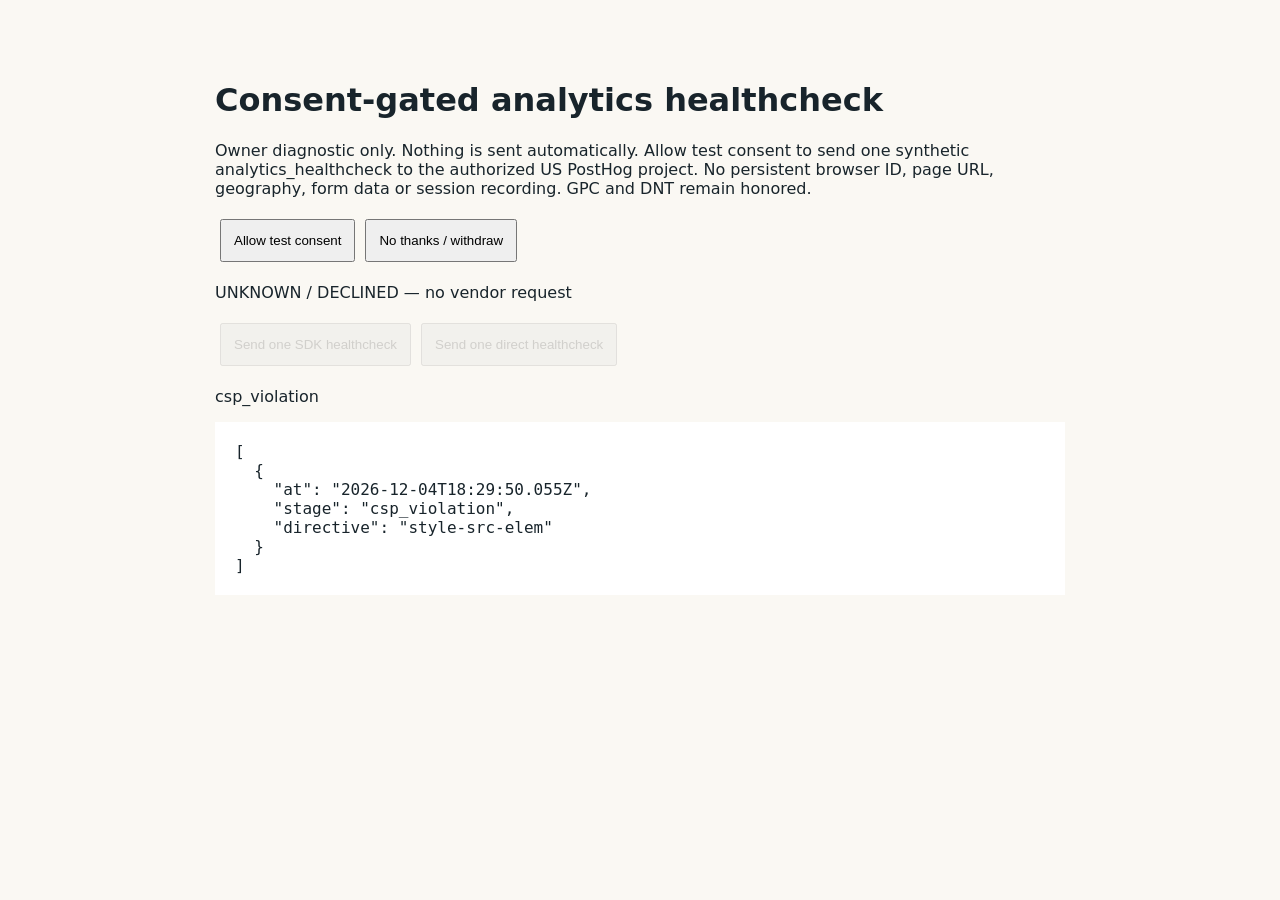
<file: index.html>
<!doctype html><html lang="en"><meta charset="utf-8"><meta name="viewport" content="width=device-width,initial-scale=1"><meta name="robots" content="noindex,nofollow"><meta http-equiv="Content-Security-Policy" content="default-src 'self'; script-src 'self'; connect-src https://us.i.posthog.com; style-src 'self'; img-src 'self'; frame-src 'none'; form-action 'none'; base-uri 'none'; object-src 'none'"><title>Consent-gated analytics healthcheck</title><link rel="stylesheet" href="style.css?v=ebe20bc54f5b"><h1>Consent-gated analytics healthcheck</h1><p>Owner diagnostic only. Nothing is sent automatically. Allow test consent to send one synthetic analytics_healthcheck to the authorized US PostHog project. No persistent browser ID, page URL, geography, form data or session recording. GPC and DNT remain honored.</p><button id="allow">Allow test consent</button><button id="decline">No thanks / withdraw</button><p id="state" role="status">UNKNOWN — no vendor request</p><button id="sdk" disabled>Send one SDK healthcheck</button><button id="direct" disabled>Send one direct healthcheck</button><p id="latest" role="status">No requests</p><pre id="result">[]</pre><script type="module" src="probe.mjs?v=c265fe7a8fae"></script></html>
</file>
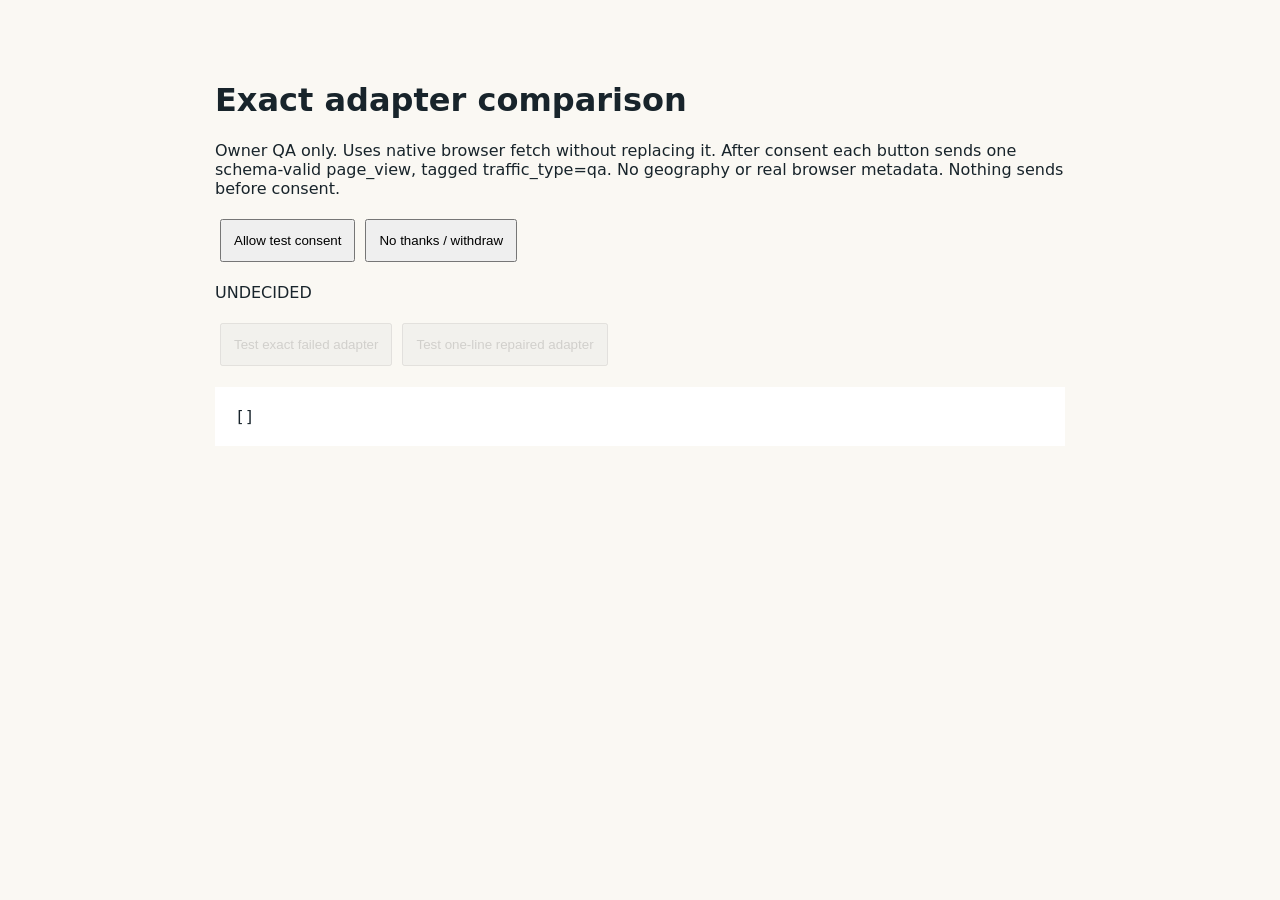
<file: adapter/index.html>
<!doctype html><html lang="en"><meta charset="utf-8"><meta name="viewport" content="width=device-width,initial-scale=1"><meta name="robots" content="noindex,nofollow"><meta http-equiv="Content-Security-Policy" content="default-src 'self'; script-src 'self'; connect-src https://us.i.posthog.com; style-src 'self'; img-src 'self'; frame-src 'none'; form-action 'none'; base-uri 'none'; object-src 'none'"><title>Exact adapter comparison</title><link rel="stylesheet" href="../style.css?v=ebe20bc54f5b"><h1>Exact adapter comparison</h1><p>Owner QA only. Uses native browser fetch without replacing it. After consent each button sends one schema-valid page_view, tagged traffic_type=qa. No geography or real browser metadata. Nothing sends before consent.</p><button id="allow">Allow test consent</button><button id="deny">No thanks / withdraw</button><p id="state">UNKNOWN</p><button id="failed" disabled>Test exact failed adapter</button><button id="fixed" disabled>Test one-line repaired adapter</button><pre id="result">[]</pre><script type="module" src="comparison.mjs?v=0feb4562ab7c"></script></html>
</file>
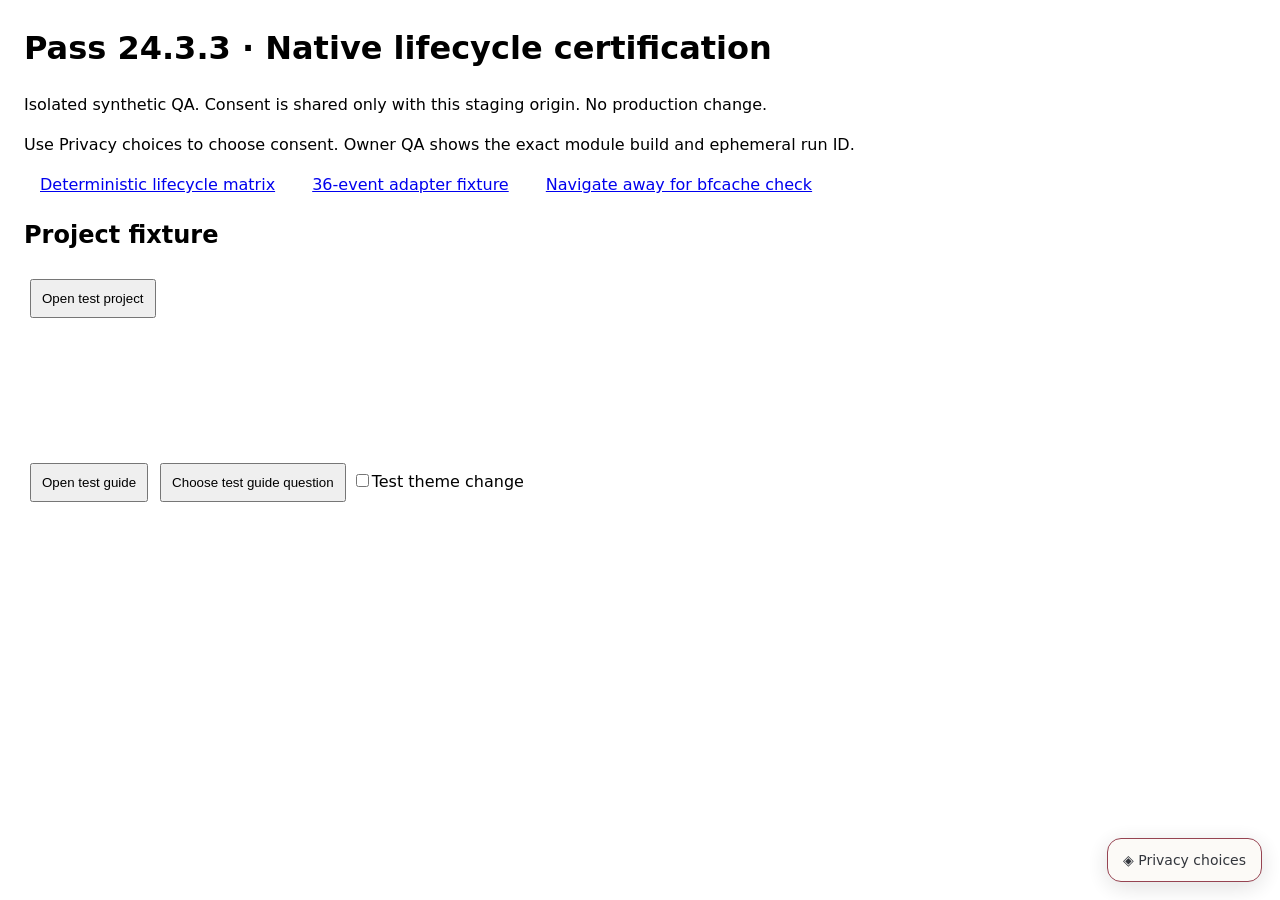
<file: pass24-3-3/index.html>
<!doctype html><html lang="en"><head><meta charset="utf-8"><meta name="viewport" content="width=device-width,initial-scale=1"><meta name="robots" content="noindex,nofollow"><meta http-equiv="Content-Security-Policy" content="default-src 'self'; script-src 'self' 'sha256-zzDlS6zwEpI/Pa0RUGmyAq8GEkHFJCpV84qhSrlPkZ0='; style-src 'self' 'unsafe-inline'; img-src 'self'; font-src 'self'; connect-src https://us.i.posthog.com; frame-src 'none'; form-action 'none'; base-uri 'none'; object-src 'none'"><title>Pass 24.3.3 · Native lifecycle certification</title><link rel="stylesheet" href="assets/analytics/privacy.css?v=3fa11e3c1a5e"><style>body{font:16px/1.5 system-ui;margin:24px;max-width:950px}button,a{margin:6px;padding:10px}p{overflow-wrap:anywhere}section{min-height:240px}</style></head><body><h1>Pass 24.3.3 · Native lifecycle certification</h1><p>Isolated synthetic QA. Consent is shared only with this staging origin. No production change.</p><p>Use Privacy choices to choose consent. Owner QA shows the exact module build and ephemeral run ID.</p><p><a href="matrix.html">Deterministic lifecycle matrix</a> <a href="coverage.html">36-event adapter fixture</a> <a href="away.html">Navigate away for bfcache check</a></p><section id="portfolio"><h2>Project fixture</h2><button data-project-detail="trustai">Open test project</button></section><button id="guide-launcher">Open test guide</button><button data-guide-topic="best">Choose test guide question</button><label><input id="toggle-dark-mode" type="checkbox">Test theme change</label><script type="module" src="assets/analytics/site.mjs?v=ecf9c6dd3e37"></script></body></html>
</file>
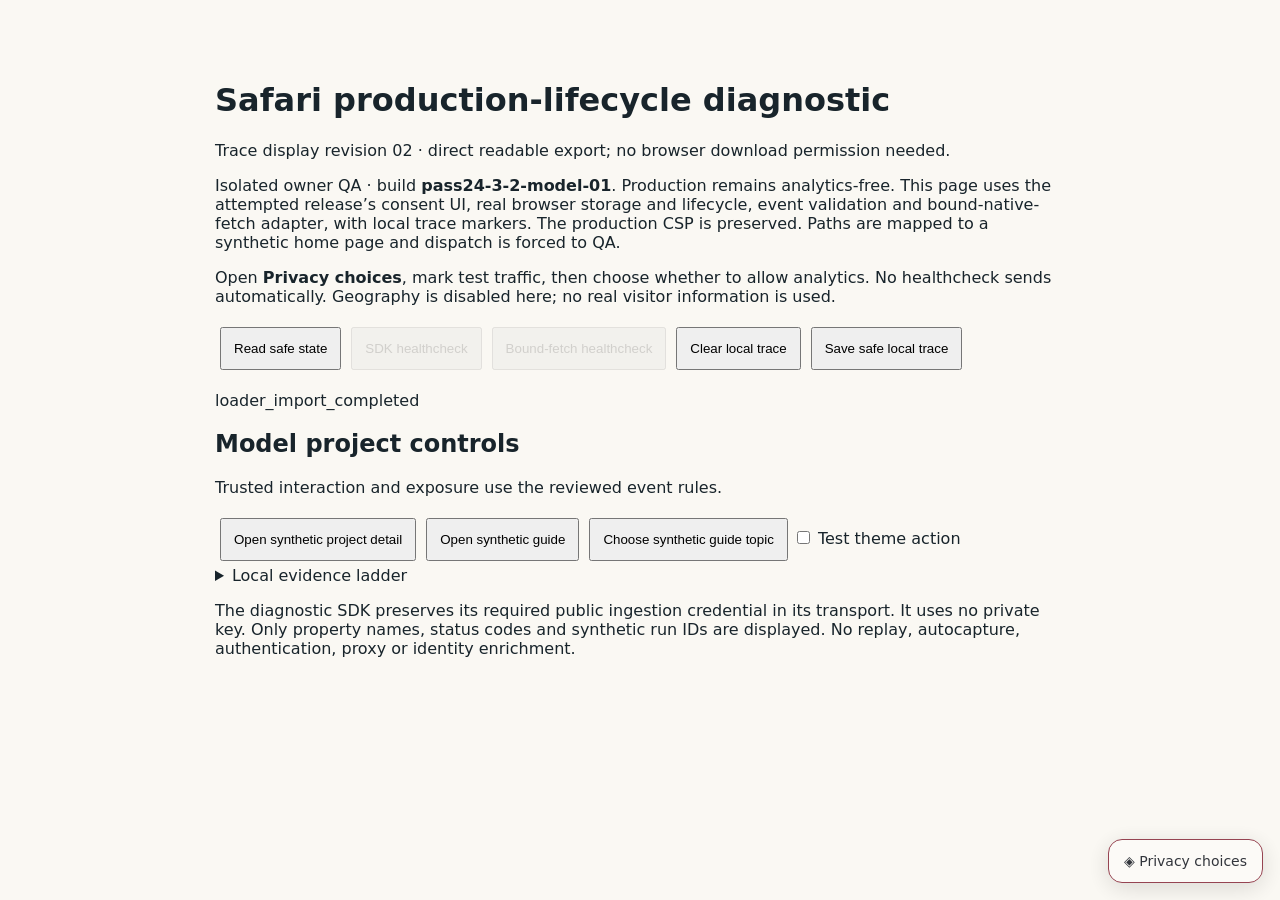
<file: safari-diagnostic/index.html>
<!doctype html><html lang="en"><head><meta charset="utf-8"><meta name="viewport" content="width=device-width, initial-scale=1"><meta name="robots" content="noindex,nofollow">
<meta http-equiv="Content-Security-Policy" content="default-src 'self'; script-src 'self' 'sha256-zzDlS6zwEpI/Pa0RUGmyAq8GEkHFJCpV84qhSrlPkZ0='; style-src 'self' 'unsafe-inline'; img-src 'self'; font-src 'self'; connect-src https://us.i.posthog.com; frame-src 'none'; form-action 'none'; base-uri 'none'; object-src 'none'">
<title>Safari production-lifecycle diagnostic — isolated QA</title><link rel="stylesheet" href="../style.css"><link rel="stylesheet" href="./privacy.css?v=d61e321c906f"></head><body>
<main><h1>Safari production-lifecycle diagnostic</h1><p>Trace display revision 02 · direct readable export; no browser download permission needed.</p><p>Isolated owner QA · build <strong>pass24-3-2-model-01</strong>. Production remains analytics-free. This page uses the attempted release’s consent UI, real browser storage and lifecycle, event validation and bound-native-fetch adapter, with local trace markers. The production CSP is preserved. Paths are mapped to a synthetic home page and dispatch is forced to QA.</p>
<p>Open <strong>Privacy choices</strong>, mark test traffic, then choose whether to allow analytics. No healthcheck sends automatically. Geography is disabled here; no real visitor information is used.</p>
<div class="controls"><button id="snapshot">Read safe state</button><button id="sdk-health" disabled>SDK healthcheck</button><button id="direct-health" disabled>Bound-fetch healthcheck</button><button id="clear-trace">Clear local trace</button><button id="save-trace">Save safe local trace</button></div>
<p id="latest" role="status">Loading</p>
<section id="portfolio"><h2>Model project controls</h2><p>Trusted interaction and exposure use the reviewed event rules.</p><button data-project-detail="gdsc">Open synthetic project detail</button><button id="guide-launcher">Open synthetic guide</button><button data-guide-topic="projects">Choose synthetic guide topic</button><label><input id="toggle-dark-mode" type="checkbox"> Test theme action</label></section>
<details><summary>Local evidence ladder</summary><div id="trace" aria-live="polite"></div></details>
<p>The diagnostic SDK preserves its required public ingestion credential in its transport. It uses no private key. Only property names, status codes and synthetic run IDs are displayed. No replay, autocapture, authentication, proxy or identity enrichment.</p></main><script type="module" src="./diagnostic.mjs?v=c44a4e4770ba"></script></body></html>
</file>
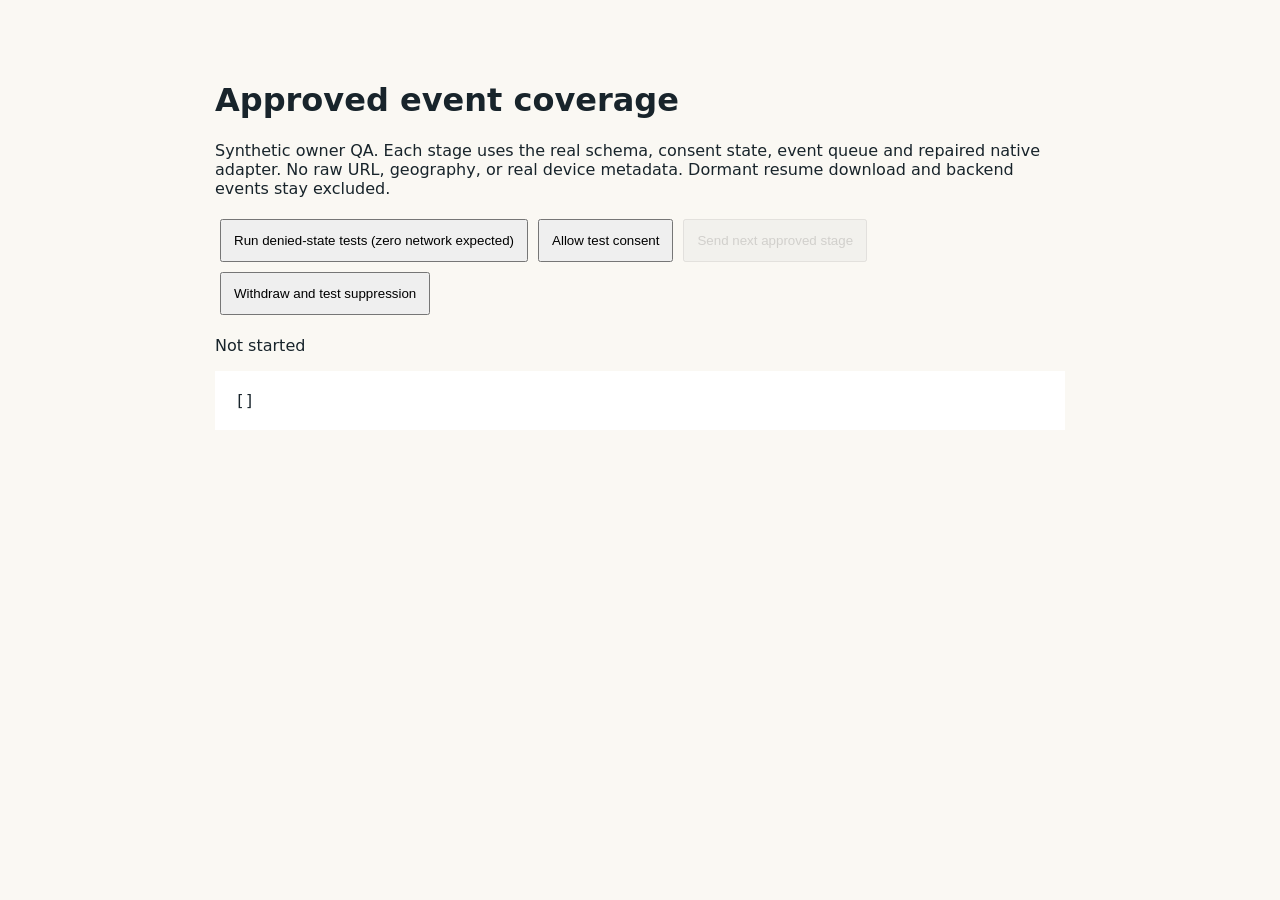
<file: adapter/coverage.html>
<!doctype html><html lang="en"><meta charset="utf-8"><meta name="viewport" content="width=device-width,initial-scale=1"><meta name="robots" content="noindex,nofollow"><meta http-equiv="Content-Security-Policy" content="default-src 'self'; script-src 'self'; connect-src https://us.i.posthog.com; style-src 'self'; img-src 'self'; frame-src 'none'; form-action 'none'; base-uri 'none'; object-src 'none'"><title>Approved event coverage</title><link rel="stylesheet" href="../style.css?v=ebe20bc54f5b"><h1>Approved event coverage</h1><p>Synthetic owner QA. Each stage uses the real schema, consent state, event queue and repaired native adapter. No raw URL, geography, or real device metadata. Dormant resume download and backend events stay excluded.</p><button id="consent-tests">Run denied-state tests (zero network expected)</button><button id="allow">Allow test consent</button><button id="next" disabled>Send next approved stage</button><button id="withdraw">Withdraw and test suppression</button><p id="stage" role="status">Not started</p><pre id="result">[]</pre><script type="module" src="coverage.mjs?v=0cb049ff36b8"></script></html>
</file>
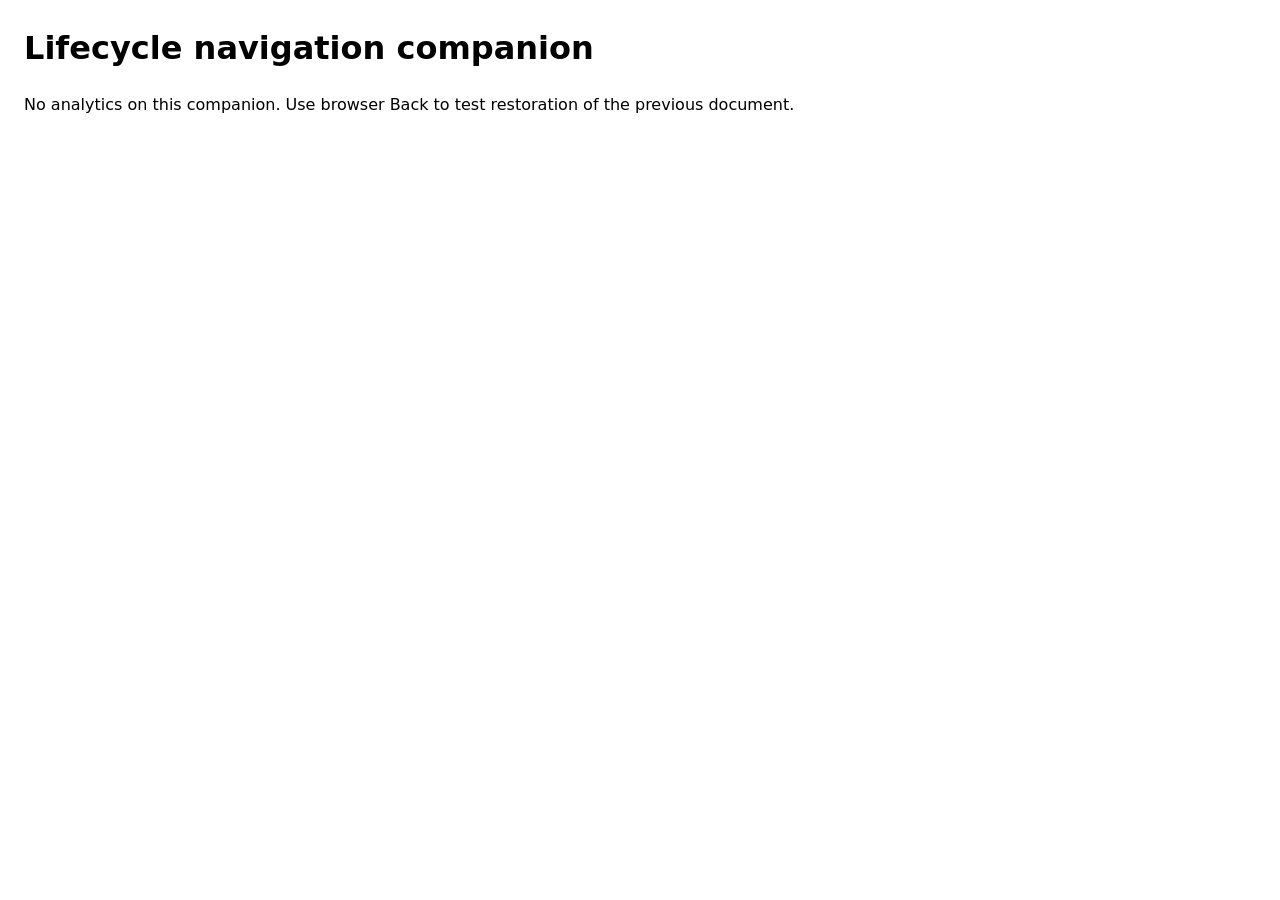
<file: pass24-3-3/away.html>
<!doctype html><html lang="en"><head><meta charset="utf-8"><meta name="viewport" content="width=device-width,initial-scale=1"><meta name="robots" content="noindex,nofollow"><meta http-equiv="Content-Security-Policy" content="default-src 'self'; script-src 'self' 'sha256-zzDlS6zwEpI/Pa0RUGmyAq8GEkHFJCpV84qhSrlPkZ0='; style-src 'self' 'unsafe-inline'; img-src 'self'; font-src 'self'; connect-src https://us.i.posthog.com; frame-src 'none'; form-action 'none'; base-uri 'none'; object-src 'none'"><title>Lifecycle navigation companion</title><link rel="stylesheet" href="assets/analytics/privacy.css?v=3fa11e3c1a5e"><style>body{font:16px/1.5 system-ui;margin:24px;max-width:950px}button,a{margin:6px;padding:10px}p{overflow-wrap:anywhere}section{min-height:240px}</style></head><body><h1>Lifecycle navigation companion</h1><p>No analytics on this companion. Use browser Back to test restoration of the previous document.</p><script type="module" src="noop.mjs?v=f56bcecde86a"></script></body></html>
</file>
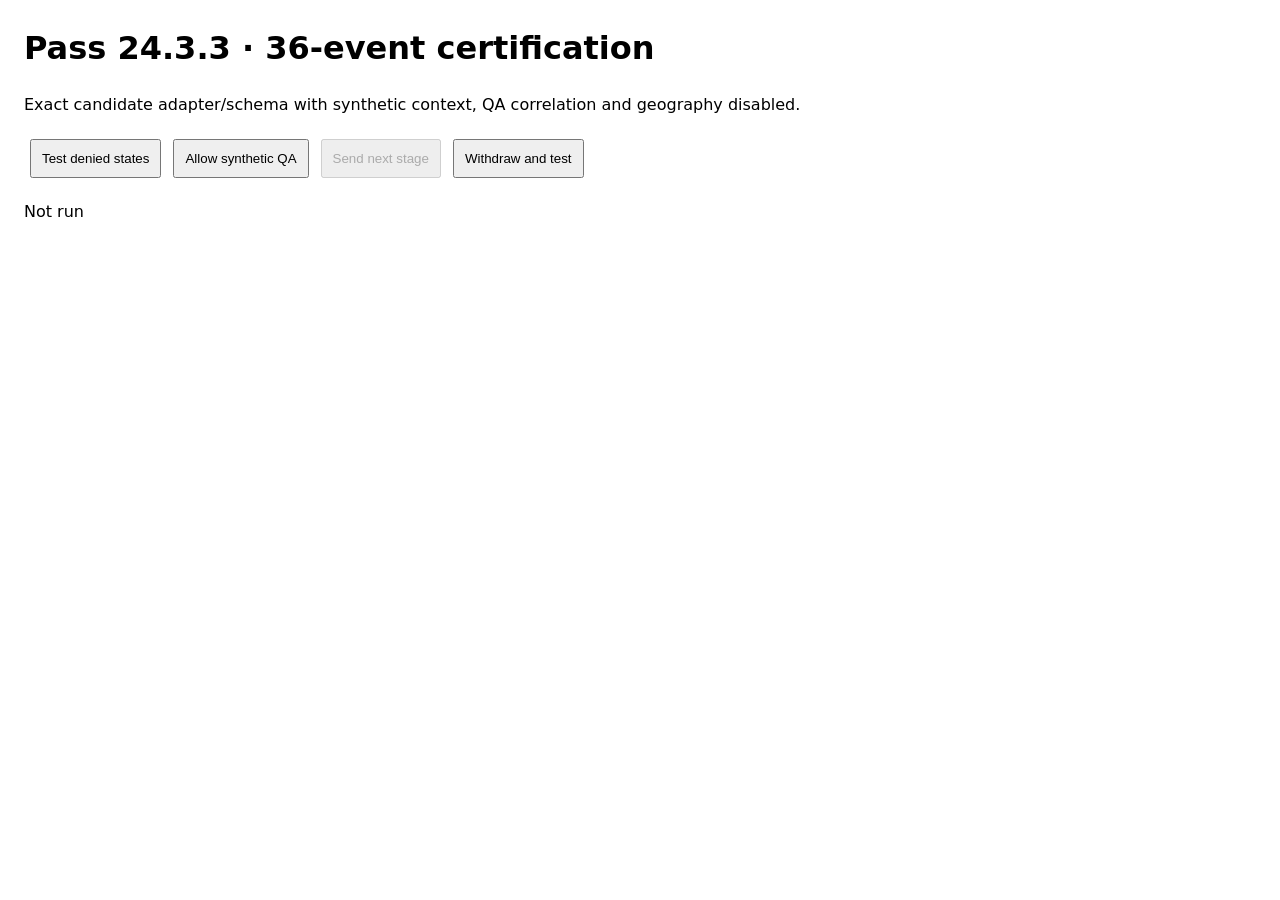
<file: pass24-3-3/coverage.html>
<!doctype html><html lang="en"><head><meta charset="utf-8"><meta name="viewport" content="width=device-width,initial-scale=1"><meta name="robots" content="noindex,nofollow"><meta http-equiv="Content-Security-Policy" content="default-src 'self'; script-src 'self' 'sha256-zzDlS6zwEpI/Pa0RUGmyAq8GEkHFJCpV84qhSrlPkZ0='; style-src 'self' 'unsafe-inline'; img-src 'self'; font-src 'self'; connect-src https://us.i.posthog.com; frame-src 'none'; form-action 'none'; base-uri 'none'; object-src 'none'"><title>Pass 24.3.3 · 36-event certification</title><link rel="stylesheet" href="assets/analytics/privacy.css?v=3fa11e3c1a5e"><style>body{font:16px/1.5 system-ui;margin:24px;max-width:950px}button,a{margin:6px;padding:10px}p{overflow-wrap:anywhere}section{min-height:240px}</style></head><body><h1>Pass 24.3.3 · 36-event certification</h1><p>Exact candidate adapter/schema with synthetic context, QA correlation and geography disabled.</p><button id="consent-tests">Test denied states</button><button id="allow">Allow synthetic QA</button><button id="next" disabled>Send next stage</button><button id="withdraw">Withdraw and test</button><p id="stage">Not run</p><div id="result"></div><script type="module" src="coverage.mjs?v=3e2b3d829684"></script></body></html>
</file>
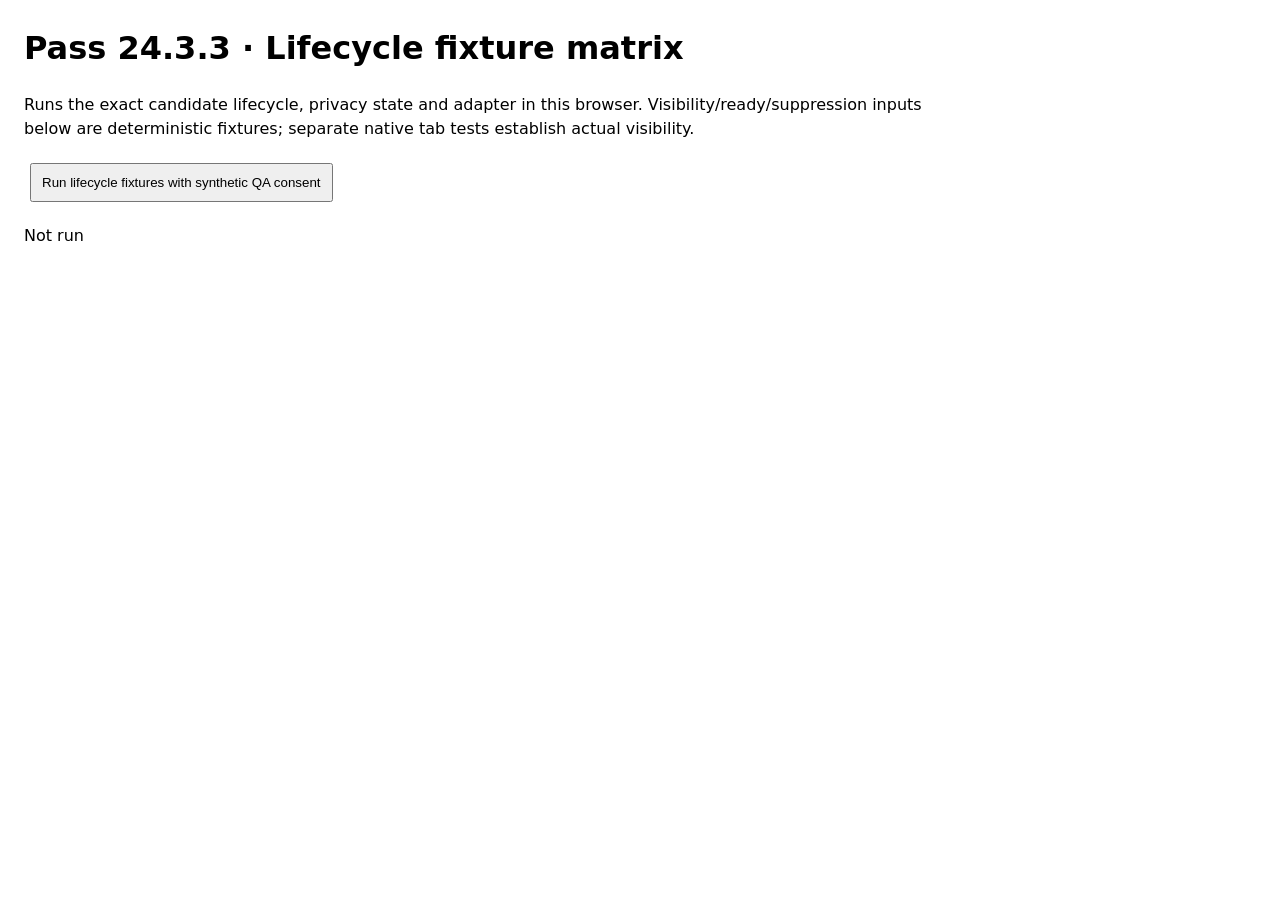
<file: pass24-3-3/matrix.html>
<!doctype html><html lang="en"><head><meta charset="utf-8"><meta name="viewport" content="width=device-width,initial-scale=1"><meta name="robots" content="noindex,nofollow"><meta http-equiv="Content-Security-Policy" content="default-src 'self'; script-src 'self' 'sha256-zzDlS6zwEpI/Pa0RUGmyAq8GEkHFJCpV84qhSrlPkZ0='; style-src 'self' 'unsafe-inline'; img-src 'self'; font-src 'self'; connect-src https://us.i.posthog.com; frame-src 'none'; form-action 'none'; base-uri 'none'; object-src 'none'"><title>Pass 24.3.3 · Lifecycle fixture matrix</title><link rel="stylesheet" href="assets/analytics/privacy.css?v=3fa11e3c1a5e"><style>body{font:16px/1.5 system-ui;margin:24px;max-width:950px}button,a{margin:6px;padding:10px}p{overflow-wrap:anywhere}section{min-height:240px}</style></head><body><h1>Pass 24.3.3 · Lifecycle fixture matrix</h1><p>Runs the exact candidate lifecycle, privacy state and adapter in this browser. Visibility/ready/suppression inputs below are deterministic fixtures; separate native tab tests establish actual visibility.</p><button id="run">Run lifecycle fixtures with synthetic QA consent</button><p id="status">Not run</p><div id="result"></div><script type="module" src="matrix.mjs?v=538679c17b93"></script></body></html>
</file>
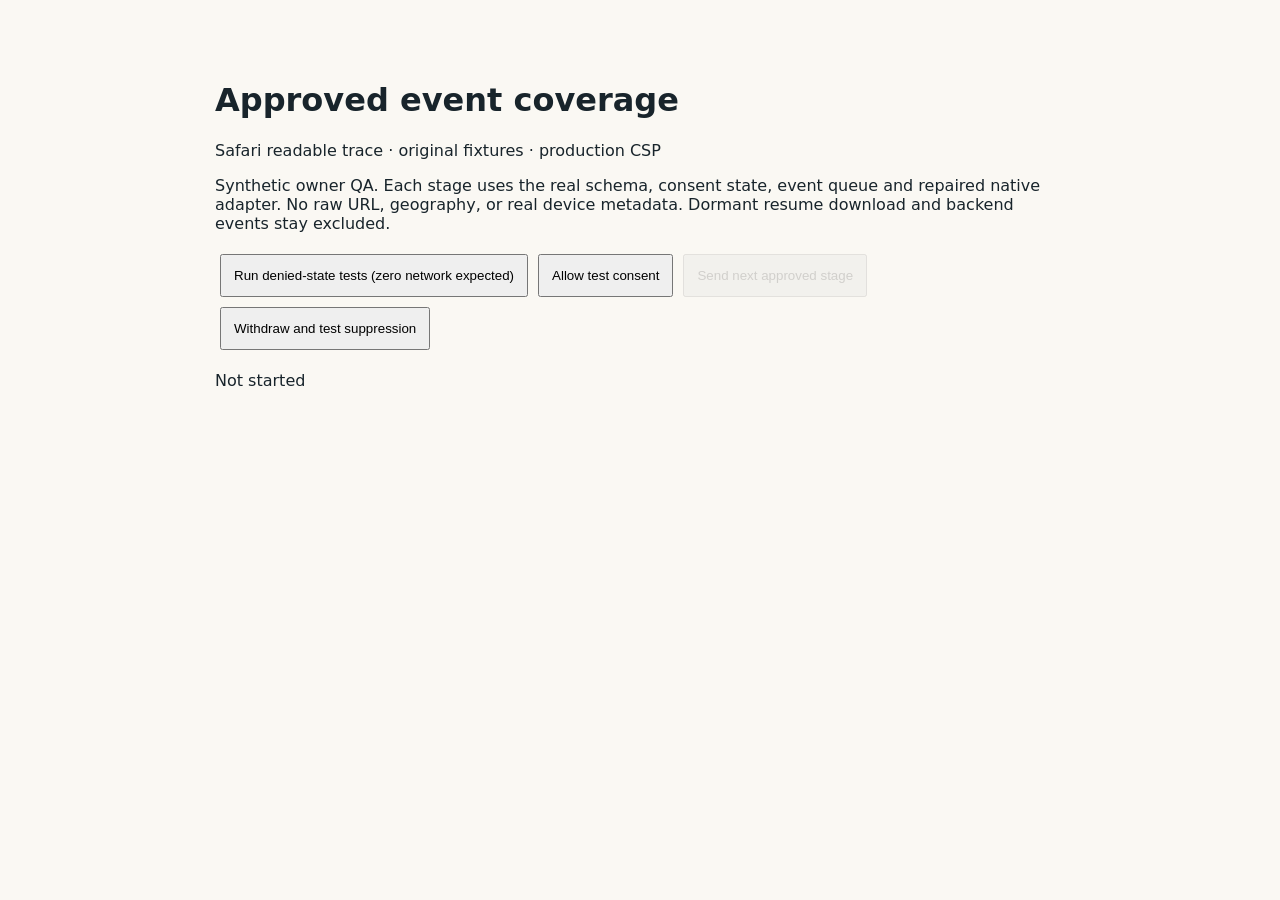
<file: safari-diagnostic/coverage.html>
<!doctype html><html lang="en"><meta charset="utf-8"><meta name="viewport" content="width=device-width,initial-scale=1"><meta name="robots" content="noindex,nofollow"><meta http-equiv="Content-Security-Policy" content="default-src 'self'; script-src 'self' 'sha256-zzDlS6zwEpI/Pa0RUGmyAq8GEkHFJCpV84qhSrlPkZ0='; style-src 'self' 'unsafe-inline'; img-src 'self'; font-src 'self'; connect-src https://us.i.posthog.com; frame-src 'none'; form-action 'none'; base-uri 'none'; object-src 'none'"><title>Approved event coverage</title><link rel="stylesheet" href="../style.css?v=ebe20bc54f5b"><h1>Approved event coverage</h1><p>Safari readable trace · original fixtures · production CSP</p><p>Synthetic owner QA. Each stage uses the real schema, consent state, event queue and repaired native adapter. No raw URL, geography, or real device metadata. Dormant resume download and backend events stay excluded.</p><button id="consent-tests">Run denied-state tests (zero network expected)</button><button id="allow">Allow test consent</button><button id="next" disabled>Send next approved stage</button><button id="withdraw">Withdraw and test suppression</button><p id="stage" role="status">Not started</p><div id="result"></div><script type="module" src="coverage.mjs?v=3f50a1fa2211"></script></html>
</file>
<file: style.css>
body{font:16px system-ui;max-width:850px;margin:40px auto;padding:20px;background:#faf8f3;color:#18242b}button,a{padding:12px;margin:5px}pre{white-space:pre-wrap;overflow-wrap:anywhere;background:white;padding:20px}button:focus-visible{outline:3px solid #b7245a}button:disabled{opacity:.5}
</file>
<file: pass24-3-3/assets/analytics/privacy.css>
#analytics-privacy{--a-bg:#fcfaf7;--a-text:#282b32;--a-accent:#913a49;font:14px/1.5 "Kumbh Sans",system-ui,sans-serif;color:var(--a-text);position:relative;z-index:10000}html[data-theme=night] #analytics-privacy,body.dark-mode #analytics-privacy{--a-bg:#20272d;--a-text:#f5f1eb;--a-accent:#ffc0ba}#analytics-privacy button{font:inherit;color:inherit;cursor:pointer;min-height:44px;padding:9px 15px;border:1px solid var(--a-accent);border-radius:14px;background:var(--a-bg)}#analytics-privacy button:focus-visible{outline:3px solid var(--a-accent);outline-offset:3px}#analytics-privacy .privacy-launch{position:fixed;right:12px;bottom:max(12px,env(safe-area-inset-bottom));box-shadow:0 5px 25px #0002;opacity:.95}body.run-immersive #game:not([data-status=paused]) #analytics-privacy .privacy-launch{display:none}body.run-immersive #analytics-privacy .privacy-launch{bottom:max(12px,env(safe-area-inset-bottom));right:12px}#analytics-privacy dialog{color:var(--a-text);background:var(--a-bg);border:1px solid #b86a76;border-radius:24px;max-width:min(520px,calc(100vw - 32px));padding:24px;box-sizing:border-box;box-shadow:0 20px 70px #0005}#analytics-privacy dialog::backdrop{background:#10172388;backdrop-filter:blur(5px)}#analytics-privacy h2{font-size:25px;margin:0 0 12px}#analytics-privacy p{margin:12px 0}#analytics-privacy .privacy-actions{display:flex;flex-wrap:wrap;gap:9px}#analytics-privacy [data-choice]{flex:1 1 150px}#analytics-privacy a{color:var(--a-accent);text-decoration:none}#analytics-privacy .privacy-status{font-size:13px}#analytics-privacy button[disabled]{cursor:default;opacity:.6}@media(prefers-reduced-motion:reduce){#analytics-privacy *,#analytics-privacy *::before{animation:none!important;transition:none!important;scroll-behavior:auto!important}}
/* Isolate preferences from the portfolio's expressive heading/gradient rules. */
#analytics-privacy dialog{position:fixed;inset:0;margin:auto;max-height:calc(100dvh - 32px);overflow:auto;text-align:left}
#analytics-privacy h2,#analytics-privacy p{color:var(--a-text)!important;-webkit-text-fill-color:var(--a-text)!important;background:none!important;-webkit-background-clip:initial!important;background-clip:initial!important;text-shadow:none!important;box-shadow:none!important;filter:none!important;transform:none!important;animation:none!important;text-transform:none;letter-spacing:normal;opacity:1;font-family:inherit;line-height:1.5;padding:0;border:0}
#analytics-privacy h2{font-size:22px;font-weight:650}#analytics-privacy p{font-size:14px;font-weight:400}

#analytics-privacy h2::before,#analytics-privacy h2::after,#analytics-privacy p::before,#analytics-privacy p::after{content:none!important;display:none!important}

/* Explicit owner QA only; absent from ordinary visitor DOM. */
.analytics-owner-qa{position:fixed;z-index:2147483000;bottom:80px;right:8px;max-width:min(660px,95vw);max-height:min(42vh,calc(100dvh - 160px));overflow:auto;background:#fff;color:#17202a;border:2px solid #ff655e;border-radius:8px;padding:8px;font:12px/1.4 ui-monospace,monospace;box-shadow:0 3px 14px #0003}.analytics-owner-qa p{overflow-wrap:anywhere}.analytics-owner-qa summary,.analytics-owner-qa button{cursor:pointer;min-height:32px}.analytics-owner-qa button:focus-visible,.analytics-owner-qa summary:focus-visible{outline:2px solid #bf342c;outline-offset:2px}
</file>
<file: safari-diagnostic/privacy.css>
#analytics-privacy{--a-bg:#fcfaf7;--a-text:#282b32;--a-accent:#913a49;font:14px/1.5 "Kumbh Sans",system-ui,sans-serif;color:var(--a-text);position:relative;z-index:10000}html[data-theme=night] #analytics-privacy,body.dark-mode #analytics-privacy{--a-bg:#20272d;--a-text:#f5f1eb;--a-accent:#ffc0ba}#analytics-privacy button{font:inherit;color:inherit;cursor:pointer;min-height:44px;padding:9px 15px;border:1px solid var(--a-accent);border-radius:14px;background:var(--a-bg)}#analytics-privacy button:focus-visible{outline:3px solid var(--a-accent);outline-offset:3px}#analytics-privacy .privacy-launch{position:fixed;right:12px;bottom:max(12px,env(safe-area-inset-bottom));box-shadow:0 5px 25px #0002;opacity:.95}body.run-immersive #game:not([data-status=paused]) #analytics-privacy .privacy-launch{display:none}body.run-immersive #analytics-privacy .privacy-launch{bottom:max(12px,env(safe-area-inset-bottom));right:12px}#analytics-privacy dialog{color:var(--a-text);background:var(--a-bg);border:1px solid #b86a76;border-radius:24px;max-width:min(520px,calc(100vw - 32px));padding:24px;box-sizing:border-box;box-shadow:0 20px 70px #0005}#analytics-privacy dialog::backdrop{background:#10172388;backdrop-filter:blur(5px)}#analytics-privacy h2{font-size:25px;margin:0 0 12px}#analytics-privacy p{margin:12px 0}#analytics-privacy .privacy-actions{display:flex;flex-wrap:wrap;gap:9px}#analytics-privacy [data-choice]{flex:1 1 150px}#analytics-privacy a{color:var(--a-accent);text-decoration:none}#analytics-privacy .privacy-status{font-size:13px}#analytics-privacy button[disabled]{cursor:default;opacity:.6}@media(prefers-reduced-motion:reduce){#analytics-privacy *,#analytics-privacy *::before{animation:none!important;transition:none!important;scroll-behavior:auto!important}}
/* Isolate preferences from the portfolio's expressive heading/gradient rules. */
#analytics-privacy dialog{position:fixed;inset:0;margin:auto;max-height:calc(100dvh - 32px);overflow:auto;text-align:left}
#analytics-privacy h2,#analytics-privacy p{color:var(--a-text)!important;-webkit-text-fill-color:var(--a-text)!important;background:none!important;-webkit-background-clip:initial!important;background-clip:initial!important;text-shadow:none!important;box-shadow:none!important;filter:none!important;transform:none!important;animation:none!important;text-transform:none;letter-spacing:normal;opacity:1;font-family:inherit;line-height:1.5;padding:0;border:0}
#analytics-privacy h2{font-size:22px;font-weight:650}#analytics-privacy p{font-size:14px;font-weight:400}

#analytics-privacy h2::before,#analytics-privacy h2::after,#analytics-privacy p::before,#analytics-privacy p::after{content:none!important;display:none!important}
</file>
